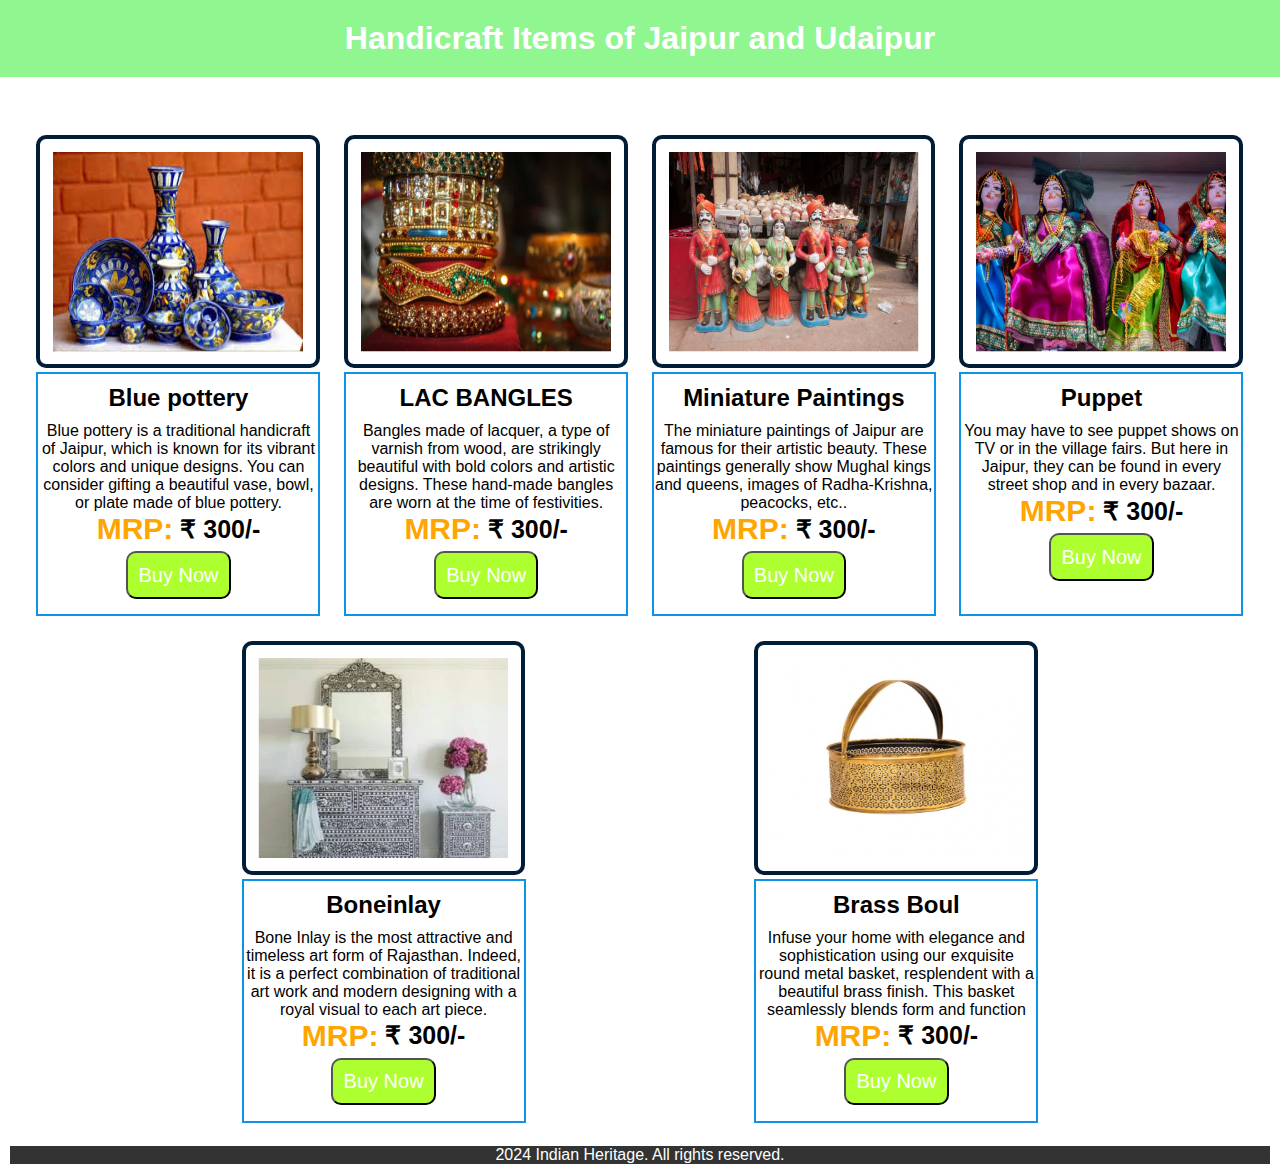
<file: index.html>
<!DOCTYPE html>
<html lang="en">
<head>
    <meta charset="UTF-8">
    <meta name="viewport" content="width=device-width, initial-scale=1.0">
    <title>Handicraft Items of Jaipur and Udaipur</title>
    <link rel="stylesheet" href="style.css">
</head>
<body>
    <h1>Handicraft Items of Jaipur and Udaipur</h1>
    <div class="item">
      <div class="item1">
        <img src="Pot.jpeg" alt="Pot Image">
        <div class="item1box">
          <h2 class="Name">Blue pottery</h2>
          <p class="Para">Blue pottery is a traditional handicraft of Jaipur, which is known for its vibrant colors and unique designs. You can consider gifting a beautiful vase, bowl, or plate made of blue pottery.
            <div class="Amount"> 
              <h3 class="MRP">MRP:</h3>
              <h4 class="price"> &nbsp;&#8377 300/-</h4>
            </div>   
            <div>
              <button id="btn">Buy Now</button>
            </div> 
      </div> 
      
      </div>
      
      <div class="item2">
        <img src="Bangles.jpg" alt="Bangles Image">
        <div class="item2box">
          <h2 class="Name">LAC BANGLES</h2>
          <p class="Para">Bangles made of lacquer, a type of varnish from wood, are strikingly beautiful with bold colors and artistic designs. These hand-made bangles are worn at the time of festivities.
            <div class="Amount"> 
              <h3 class="MRP">MRP:</h3>
              <h4 class="price"> &nbsp;&#8377 300/-</h4>
            </div>   
            <div>
              <button id="btn">Buy Now</button>
            </div> 
          </div>
      </div>

      <div class="item3">
        <img src="Miniature-Paintings.jpg" alt="Miniature Paint Image">
        <div class="item3box">
          <h2 class="Name">Miniature Paintings</h2>
          <p class="Para">The miniature paintings of Jaipur are famous for their artistic beauty. These paintings generally show Mughal kings and queens, images of Radha-Krishna, peacocks, etc..
            <div class="Amount"> 
              <h3 class="MRP">MRP:</h3>
              <h4 class="price"> &nbsp;&#8377 300/-</h4>
            </div>   
            <div>
              <button id="btn">Buy Now</button>
            </div> 
      </div>
    </div>
    <div class="item4">
      <img src="Puppet.jpg" alt="Puppet Image">
      <div class="item4box">
        <h2 class="Name">Puppet</h2>
        <p class="Para">You may have to see puppet shows on TV or in the village fairs. But here in Jaipur, they can be found in every street shop and in every bazaar.
          <div class="Amount"> 
            <h3 class="MRP">MRP:</h3>
            <h4 class="price"> &nbsp;&#8377 300/-</h4>
          </div>   
          <div>
            <button id="btn">Buy Now</button>
          </div> 
    </div>
  </div>
  <div class="item5">
    <img src="Boneinlay Art.webp" alt="Boneinlay Image">
    <div class="item5box">
      <h2 class="Name">Boneinlay</h2>
      <p class="Para">Bone Inlay is the most attractive and timeless art form of Rajasthan. Indeed, it is a perfect combination of traditional art work and modern designing with a royal visual to each art piece. 
        <div class="Amount"> 
          <h3 class="MRP">MRP:</h3>
          <h4 class="price"> &nbsp;&#8377 300/-</h4>
        </div>   
        <div>
          <button id="btn">Buy Now</button>
        </div> 
  </div>
</div>
<div class="item6">
  <img src="boul.jpg" alt="boul Image">
  <div class="item6box">
    <h2 class="Name">Brass Boul</h2>
    <p class="Para">Infuse your home with elegance and sophistication using our exquisite round metal basket, resplendent with a beautiful brass finish. This basket seamlessly blends form and function 
      <div class="Amount"> 
        <h3 class="MRP">MRP:</h3>
        <h4 class="price"> &nbsp;&#8377 300/-</h4>
      </div>   
      <div>
        <button id="btn">Buy Now</button>
      </div> 
</div>
</div>
    </div>
    <footer>
      2024 Indian Heritage. All rights reserved.
    </footer>
  
</body>
</html>
</file>
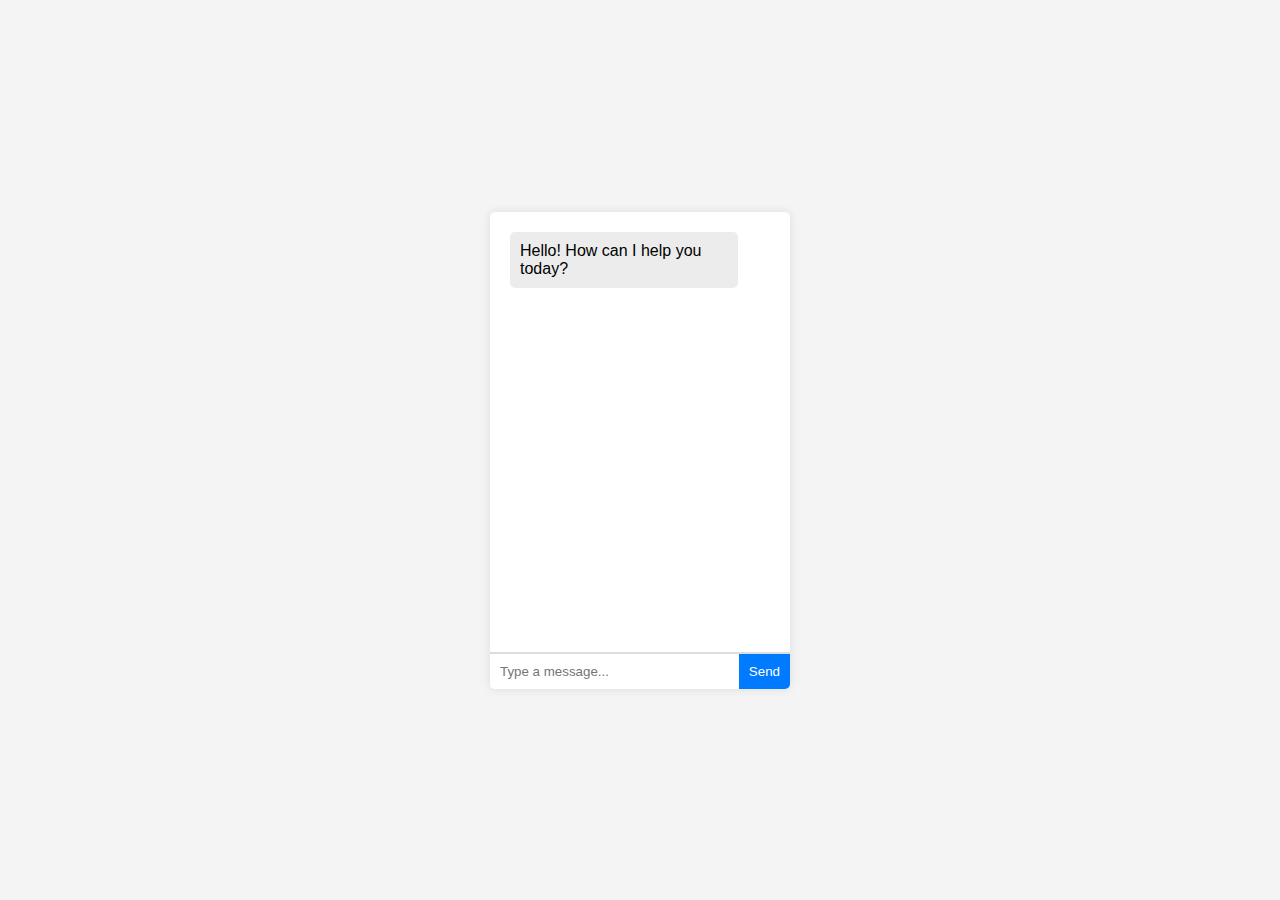
<file: chat.html>
<!DOCTYPE html>
<html lang="en">
<head>
    <meta charset="UTF-8">
    <meta name="viewport" content="width=device-width, initial-scale=1.0">
    <title>Interactive Chatbot</title>
    <style>
        body {
            font-family: Arial, sans-serif;
            background-color: #f4f4f4;
            margin: 0;
            padding: 0;
            display: flex;
            justify-content: center;
            align-items: center;
            height: 100vh;
        }

        .chat-container {
            width: 300px;
            background-color: #fff;
            border-radius: 5px;
            box-shadow: 0 0 10px rgba(0, 0, 0, 0.1);
            overflow: hidden;
        }

        .chat-box {
            height: 400px;
            overflow-y: auto;
            padding: 20px;
            border-bottom: 1px solid #ddd;
        }

        .message {
            padding: 10px;
            border-radius: 5px;
            margin-bottom: 10px;
            max-width: 80%;
        }

        .bot-message {
            background-color: #ececec;
            align-self: flex-start;
        }

        .user-message {
            background-color: #007bff;
            color: white;
            align-self: flex-end;
        }

        .input-area {
            display: flex;
            border-top: 1px solid #ddd;
        }

        input {
            flex: 1;
            padding: 10px;
            border: none;
            outline: none;
        }

        button {
            padding: 10px;
            border: none;
            background-color: #007bff;
            color: white;
            cursor: pointer;
        }
    </style>
</head>
<body>
    <div class="chat-container">
        <div class="chat-box" id="chat-box">
            <div class="message bot-message">Hello! How can I help you today?</div>
        </div>
        <div class="input-area">
            <input type="text" id="user-input" placeholder="Type a message..." />
            <button onclick="sendMessage()">Send</button>
        </div>
    </div>
    <script>
        function sendMessage() {
            let userInput = document.getElementById('user-input').value;
            if (userInput.trim() === '') return;

            // Append user's message
            appendMessage(userInput, 'user-message');
            
            // Generate bot response
            generateResponse(userInput);
            
            // Clear input field
            document.getElementById('user-input').value = '';
        }

        function appendMessage(message, className) {
            let chatBox = document.getElementById('chat-box');
            let messageElement = document.createElement('div');
            messageElement.className = `message ${className}`;
            messageElement.textContent = message;
            chatBox.appendChild(messageElement);
            chatBox.scrollTop = chatBox.scrollHeight;
        }

        function generateResponse(userInput) {
            let response = '';

            // Expanded response logic
            if (userInput.toLowerCase().includes('hello')) {
                response = 'Hi there! How can I assist you?';
            } else if (userInput.toLowerCase().includes('help')) {
                response = 'Sure! What do you need help with?';
            } else if (userInput.toLowerCase().includes('how are you')) {
                response = 'I am just a bot, but I am here to help you!';
            } else if (userInput.toLowerCase().includes('thank you')) {
                response = 'You’re welcome! Anything else you need help with?';
            } else if (userInput.toLowerCase().includes('bye')) {
                response = 'Goodbye! Have a great day!';
            } else if (userInput.toLowerCase().includes('your name')) {
                response = 'I am your helpful chatbot!';
            } else if (userInput.toLowerCase().includes('what can you do')) {
                response = 'I can help answer your questions, provide information, and assist with your needs.';
            } else {
                response = 'I am sorry, I didn’t understand that. Can you please rephrase?';
            }

            // Append bot response after a delay
            setTimeout(() => appendMessage(response, 'bot-message'), 500);
        }
    </script>
</body>
</html>
</file>
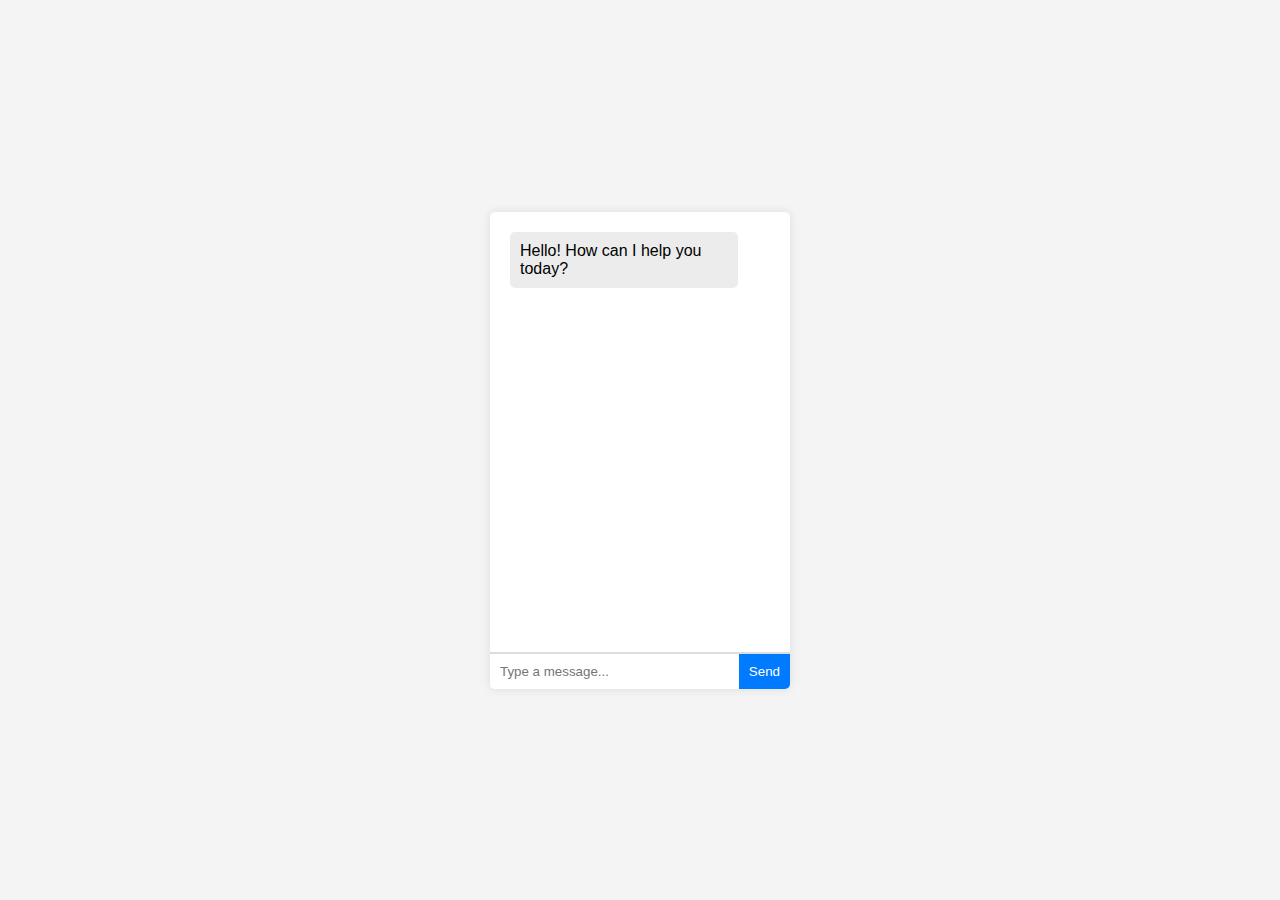
<file: chatbot.html>
<!DOCTYPE html>
<html lang="en">
<head>
    <meta charset="UTF-8">
    <meta name="viewport" content="width=device-width, initial-scale=1.0">
    <title>Interactive Chatbot</title>
    <style>
        body {
            font-family: Arial, sans-serif;
            background-color: #f4f4f4;
            margin: 0;
            padding: 0;
            display: flex;
            justify-content: center;
            align-items: center;
            height: 100vh;
        }

        .chat-container {
            width: 300px;
            background-color: #fff;
            border-radius: 5px;
            box-shadow: 0 0 10px rgba(0, 0, 0, 0.1);
            overflow: hidden;
        }

        .chat-box {
            height: 400px;
            overflow-y: auto;
            padding: 20px;
            border-bottom: 1px solid #ddd;
        }

        .message {
            padding: 10px;
            border-radius: 5px;
            margin-bottom: 10px;
            max-width: 80%;
        }

        .bot-message {
            background-color: #ececec;
            align-self: flex-start;
        }

        .user-message {
            background-color: #007bff;
            color: white;
            align-self: flex-end;
        }

        .input-area {
            display: flex;
            border-top: 1px solid #ddd;
        }

        input {
            flex: 1;
            padding: 10px;
            border: none;
            outline: none;
        }

        button {
            padding: 10px;
            border: none;
            background-color: #007bff;
            color: white;
            cursor: pointer;
        }
    </style>
</head>
<body>
    <div class="chat-container">
        <div class="chat-box" id="chat-box">
            <div class="message bot-message">Hello! How can I help you today?</div>
        </div>
        <div class="input-area">
            <input type="text" id="user-input" placeholder="Type a message..." />
            <button onclick="sendMessage()">Send</button>
        </div>
    </div>
    <script>
        function sendMessage() {
            let userInput = document.getElementById('user-input').value;
            if (userInput.trim() === '') return;

            // Append user's message
            appendMessage(userInput, 'user-message');
            
            // Generate bot response
            generateResponse(userInput);
            
            // Clear input field
            document.getElementById('user-input').value = '';
        }

        function appendMessage(message, className) {
            let chatBox = document.getElementById('chat-box');
            let messageElement = document.createElement('div');
            messageElement.className = `message ${className}`;
            messageElement.textContent = message;
            chatBox.appendChild(messageElement);
            chatBox.scrollTop = chatBox.scrollHeight;
        }

        function generateResponse(userInput) {
            let response = '';

            // Expanded response logic
            if (userInput.toLowerCase().includes('hello')) {
                response = 'Hi there! How can I assist you?';
            } else if (userInput.toLowerCase().includes('help')) {
                response = 'Sure! What do you need help with?';
            } else if (userInput.toLowerCase().includes('how are you')) {
                response = 'I am just a bot, but I am here to help you!';
            } else if (userInput.toLowerCase().includes('thank you')) {
                response = 'You’re welcome! Anything else you need help with?';
            } else if (userInput.toLowerCase().includes('bye')) {
                response = 'Goodbye! Have a great day!';
            } else if (userInput.toLowerCase().includes('your name')) {
                response = 'I am your helpful chatbot!';
            } else if (userInput.toLowerCase().includes('what can you do')) {
                response = 'I can help answer your questions, provide information, and assist with your needs.';
            }
            // ------------

            else if (userInput.toLowerCase().includes('say about your website')) {
                response = ' this is the website give the information about culture and heritage';
            }

            else if (userInput.toLowerCase().includes('what is heritage')) {
                response = 'heritage is something that is inherited or passed down fromthe past';
            }
            else if (userInput.toLowerCase().includes('hi')) {
                response = 'hello! How can I assist you?';
            }
            else if (userInput.toLowerCase().includes('heritage of puri')) {
                response = '?';
            }

            


            else if (userInput.toLowerCase().includes('what is culture')) {
                response = 'culture is the way of lifefor a group of people,including beliefs,social norms,material traits';
            }
             else {
                response = 'I am sorry, I didn’t understand that. Can you please rephrase?';
            }

            // Append bot response after a delay
            setTimeout(() => appendMessage(response, 'bot-message'), 500);
        }
    </script>
</body>
</html>
</file>
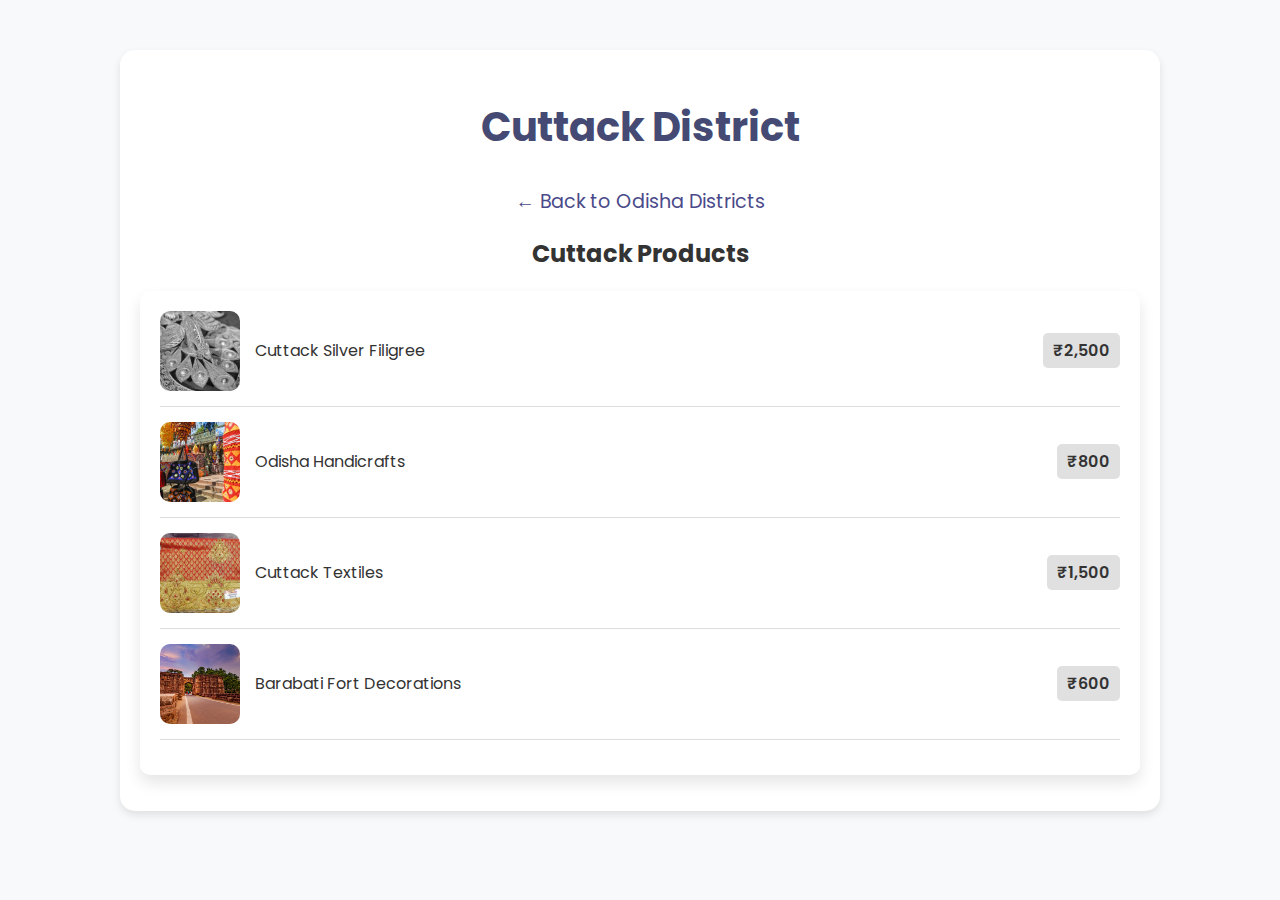
<file: cuttack.html>
<!DOCTYPE html>
<html lang="en">
<head>
    <meta charset="UTF-8">
    <meta name="viewport" content="width=device-width, initial-scale=1.0">
    <title>Cuttack District</title>
    <link rel="stylesheet" href="styles-heri.css">
    <link href="https://fonts.googleapis.com/css2?family=Poppins:wght@300;400;600&display=swap" rel="stylesheet">
</head>
<body>
    <div class="container">
        <h1>Cuttack District</h1>
        <a href="index.html" class="back-link">← Back to Odisha Districts</a>
        <div class="products">
            <h2>Cuttack Products</h2>
            <ul class="product-list">
                <li>
                    <img src="cuttack-silver-filigree.jpg" alt="Cuttack Silver Filigree">
                    <p>Cuttack Silver Filigree <span class="price">₹2,500</span></p>
                </li>
                <li>
                    <img src="odisha-handicrafts.jpg" alt="Odisha Handicrafts">
                    <p>Odisha Handicrafts <span class="price">₹800</span></p>
                </li>
                <li>
                    <img src="cuttack-textiles.jpg" alt="Cuttack Textiles">
                    <p>Cuttack Textiles <span class="price">₹1,500</span></p>
                </li>
                <li>
                    <img src="barabati-fort-decorations.jpg" alt="Barabati Fort Decorations">
                    <p>Barabati Fort Decorations <span class="price">₹600</span></p>
                </li>
            </ul>
        </div>
    </div>
</body>
</html>
</file>
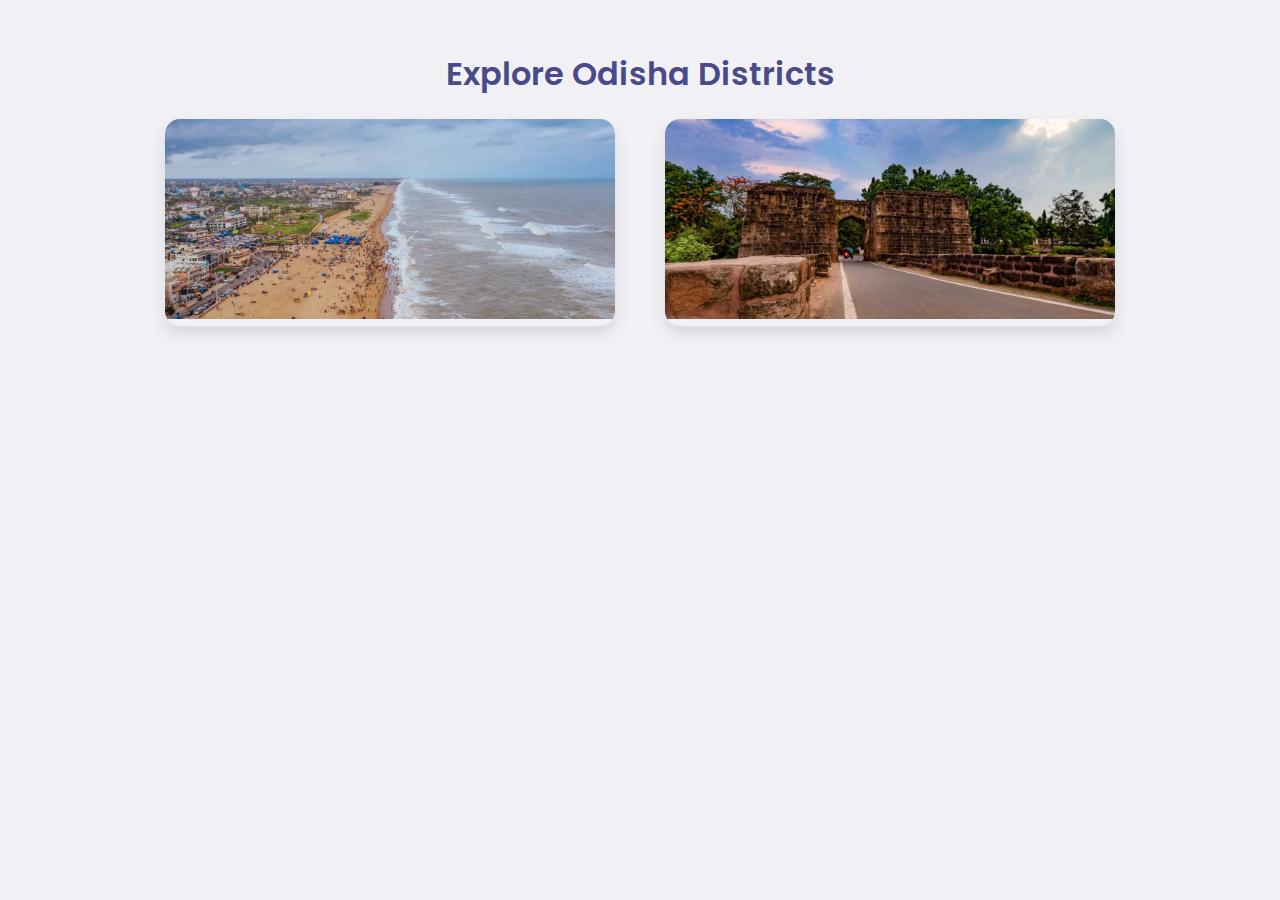
<file: index-heri.html>
<!DOCTYPE html>
<html lang="en">
<head>
    <meta charset="UTF-8">
    <meta name="viewport" content="width=device-width, initial-scale=1.0">
    <title>Odisha Districts</title>
    <link rel="stylesheet" href="styles.css">
    <link href="https://fonts.googleapis.com/css2?family=Poppins:wght@300;400;600&display=swap" rel="stylesheet">
</head>
<body>
    <div class="container">
        <h1>Explore Odisha Districts</h1>
        <div class="districts">
            <a href="puri-heri.html" class="district">
                <img src="puri.jpg" alt="Puri">
                <div class="overlay">
                    <h2>Puri</h2>
                </div>
            </a>
            <a href="cuttack.html" class="district">
                <img src="cuttack.jpg" alt="Cuttack">
                <div class="overlay">
                    <h2>Cuttack</h2>
                </div>
            </a>
        </div>
    </div>
</body>
</html>
</file>
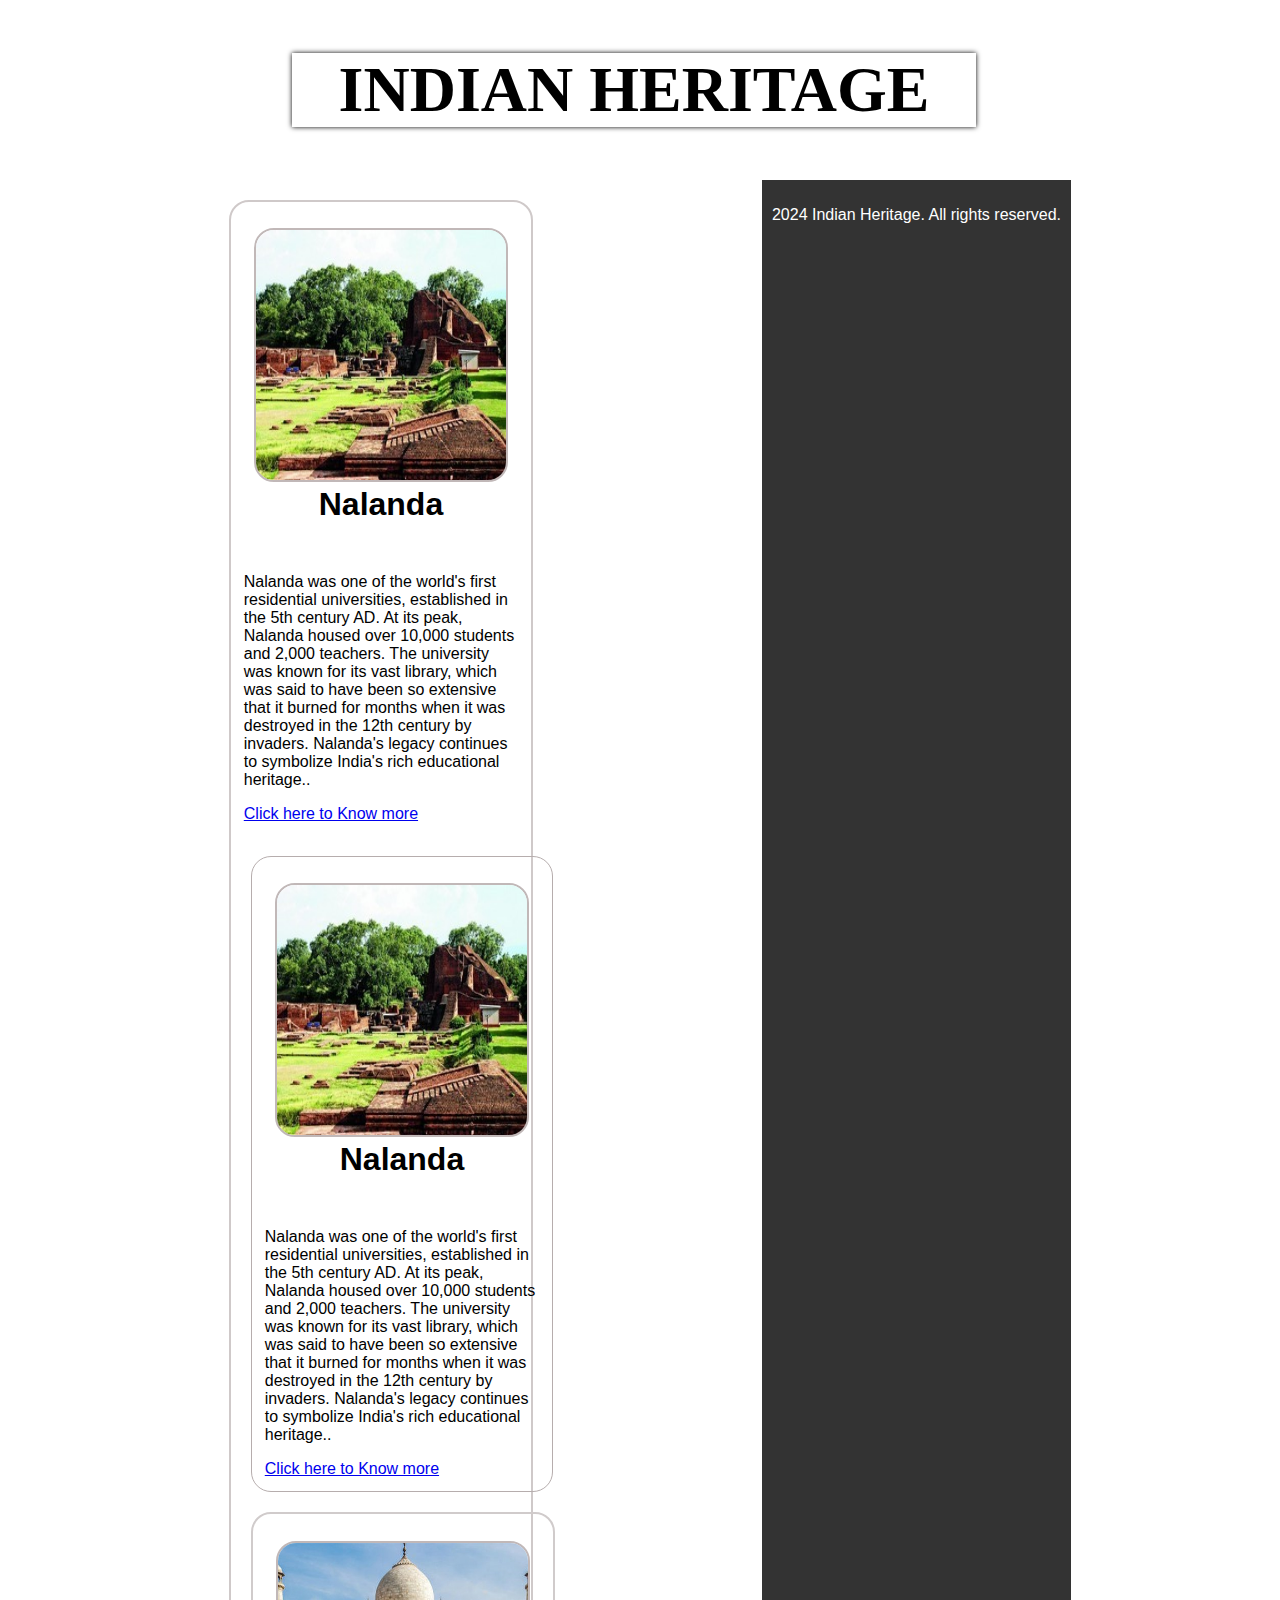
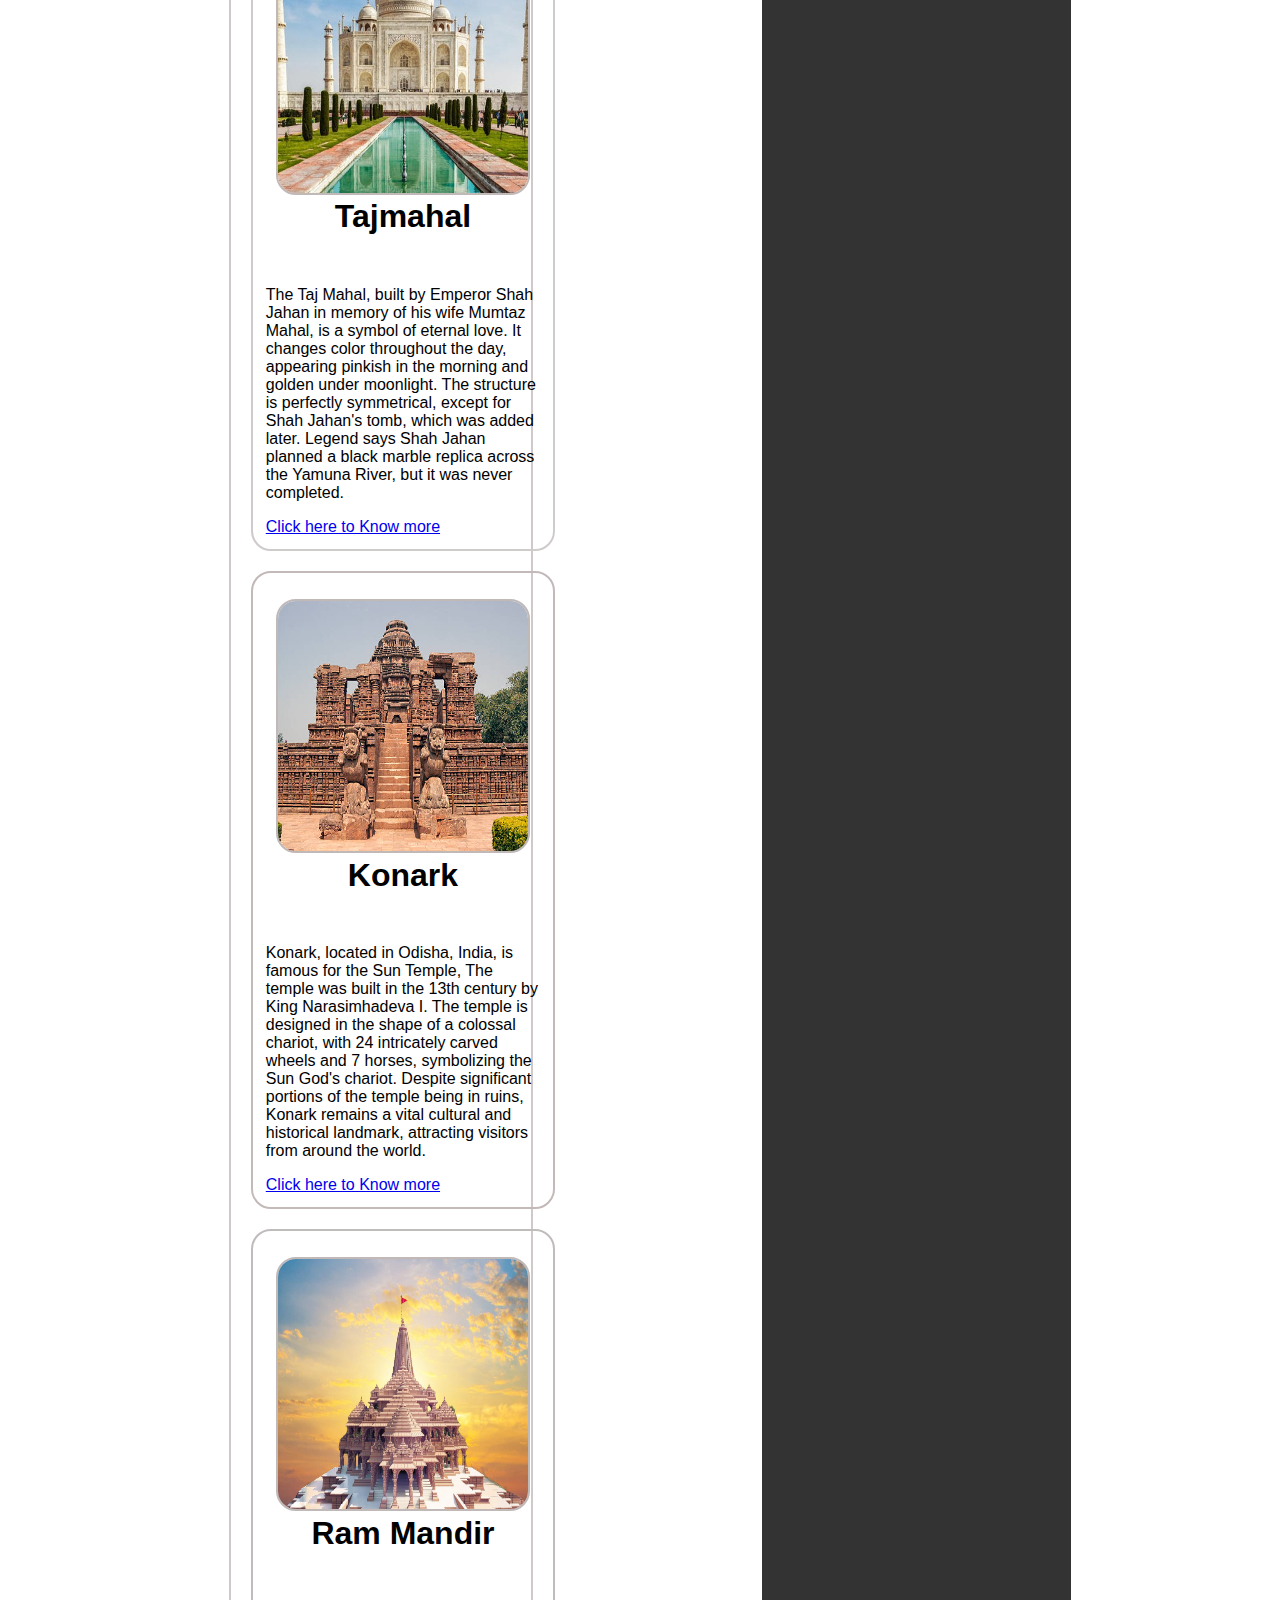
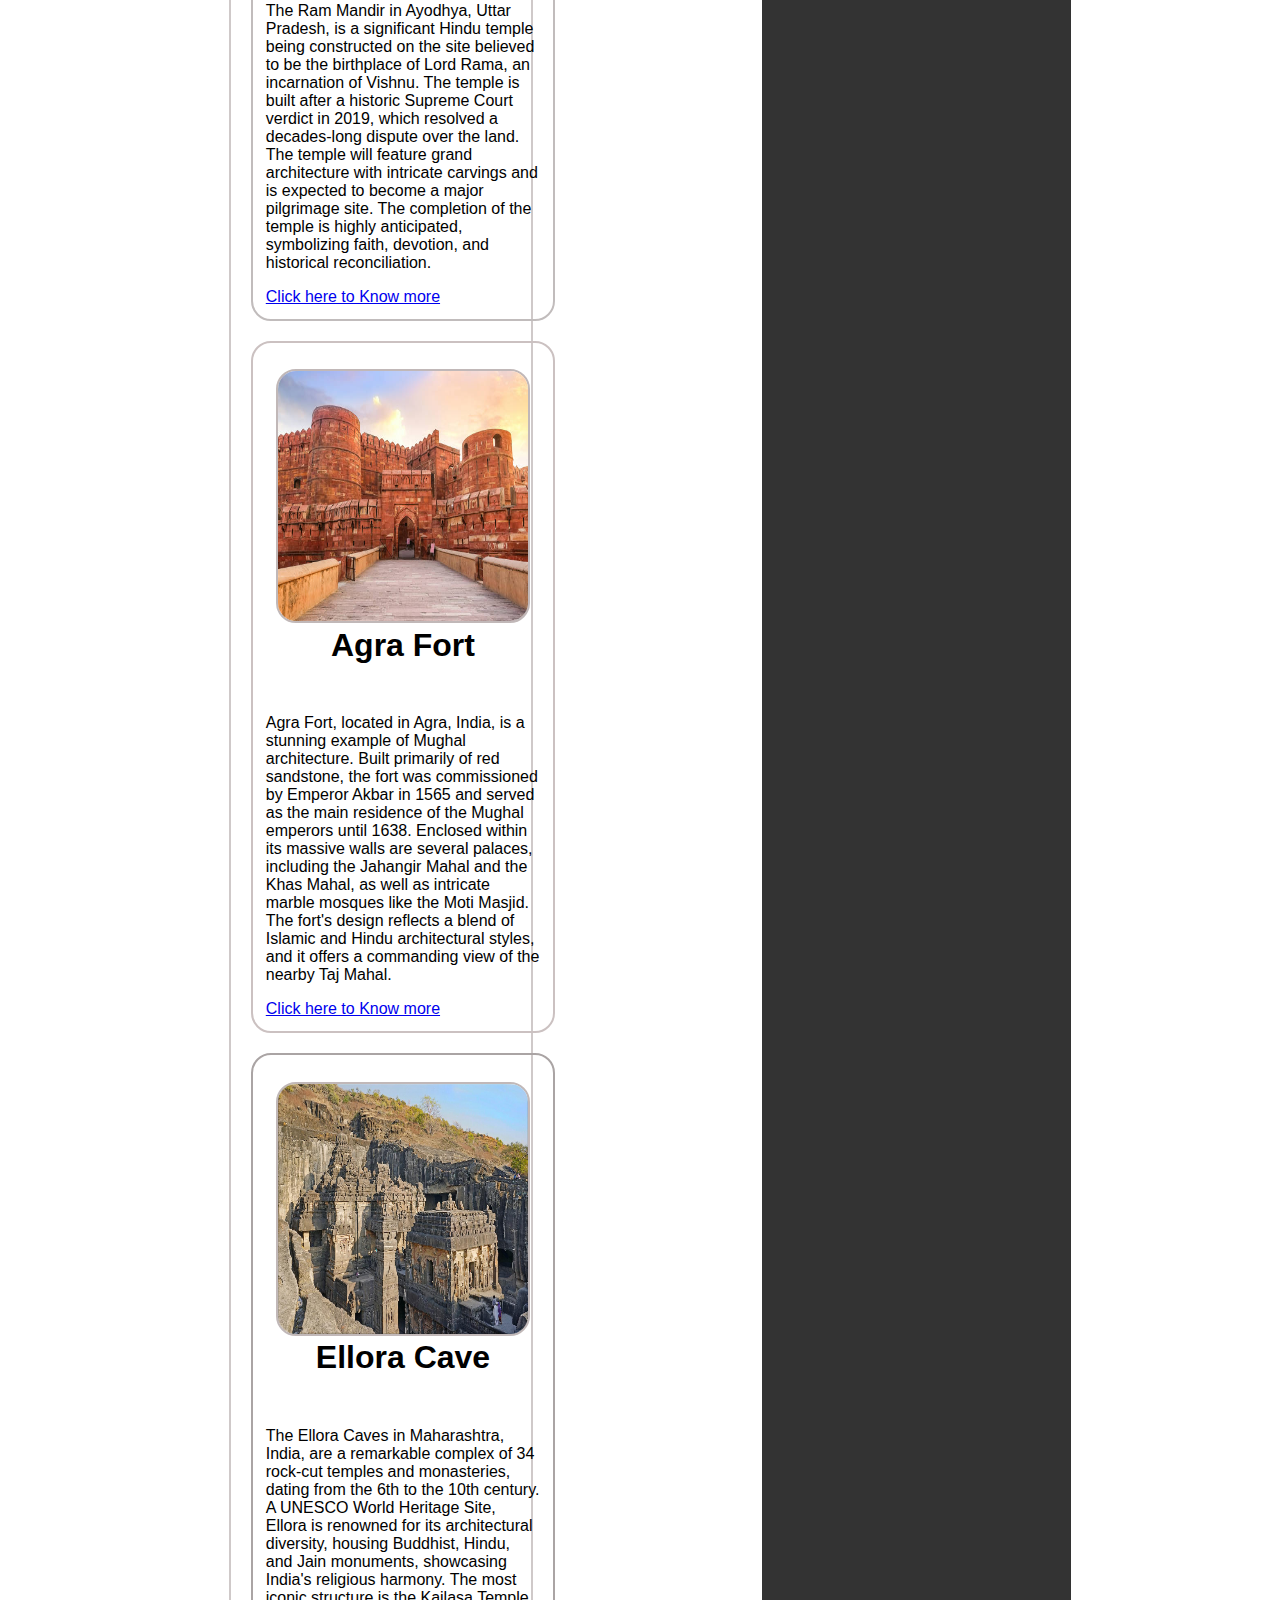
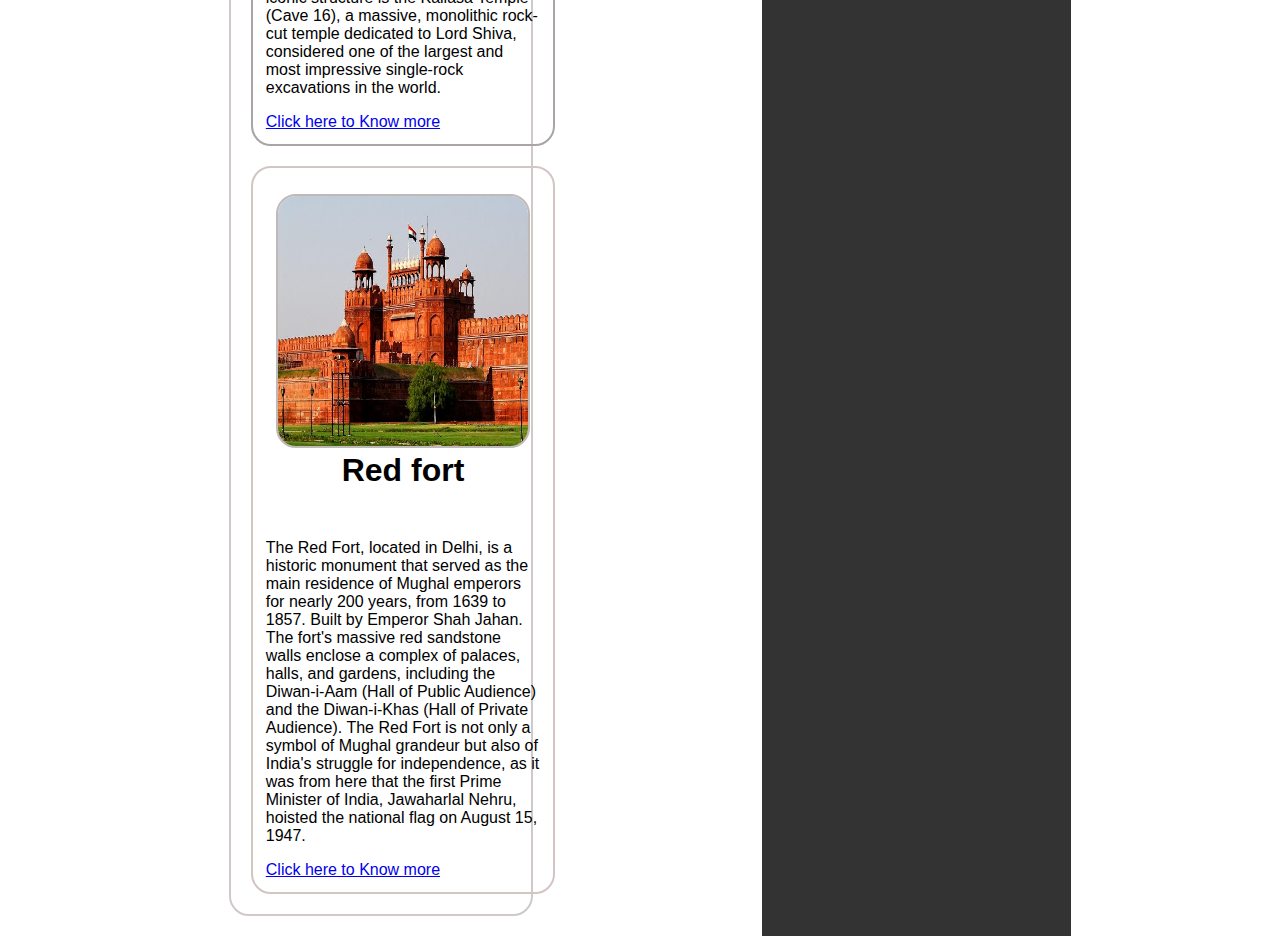
<file: indexheritage.html>
<!DOCTYPE html>
<html lang="en">
<head>
    
    <title>Indian Heritage</title>
    <link rel="stylesheet" href="styleheritage.css">
</head>
<body>
    <header>
        <h1>Indian Heritage</h1>
    </header>
    <body>
      <div class="all">
        <!-- puri-heritage.jpg -->
        <!-- "https://en.wikipedia.org/wiki/Jagannath_Temple,_Puri" -->
      
        <div class="First hov">
          <div class="first-img">
            <img  class="heri-img"  src="nalenda-heri.jpg" alt="Nalanda image">
          </div>  
          <div class="head"><h1>Nalanda</h1></div>
          <div class="first-para">
            <p>Nalanda was one of the world's first residential universities, established in the 5th century AD. At its peak, Nalanda housed over 10,000 students and 2,000 teachers. The university was known for its vast library, which was said to have been so extensive that it burned for months when it was destroyed in the 12th century by invaders. Nalanda's legacy continues to symbolize India's rich educational heritage..</p>
            <a id="Head" href="https://en.wikipedia.org/wiki/Nalanda_mahavihara">Click here to Know more</a>
          </div>

        <div class="Second hov">
          <div class="Second-img">
            <img  class="heri-img"  src="nalenda-heri.jpg" alt="Nalanda image">
          </div>  
          <div class="head"><h1>Nalanda</h1></div>
          <div class="Second-para">
            <p>Nalanda was one of the world's first residential universities, established in the 5th century AD. At its peak, Nalanda housed over 10,000 students and 2,000 teachers. The university was known for its vast library, which was said to have been so extensive that it burned for months when it was destroyed in the 12th century by invaders. Nalanda's legacy continues to symbolize India's rich educational heritage..</p>
            <a id="Head" href="https://en.wikipedia.org/wiki/Nalanda_mahavihara">Click here to Know more</a>
          </div>
          
          </div>
        <div class="Third hov">
          <div class="Third-img">
            <img class="heri-img"  src="taj-heritage.jpg" alt="Taz image" id="Taz image">
          </div>  
          <div class="head"><h1>Tajmahal</h1></div>
          <div class="Third-para">
            <p>The Taj Mahal, built by Emperor Shah Jahan in memory of his wife Mumtaz Mahal, is a symbol of eternal love. It changes color throughout the day, appearing pinkish in the morning and golden under moonlight. The structure is perfectly symmetrical, except for Shah Jahan's tomb, which was added later. Legend says Shah Jahan planned a black marble replica across the Yamuna River, but it was never completed.</p>
            <a id="Head" href="https:en.wikipedia.org/wiki/Taj_Mahal">Click here to Know more</a>
          </div>
          </div>
        <div class="Fourth hov">
          <div class="Fourth-img">
            <img class="heri-img"  src="konark-img-heritage.jpg" alt="Konark image">
          </div>  
          <div class="head"><h1>Konark</h1></div>
          <div class="Fourth-para">
            <p>Konark, located in Odisha, India, is famous for the Sun Temple, The temple was built in the 13th century by King Narasimhadeva I. The temple is designed in the shape of a colossal chariot, with 24 intricately carved wheels and 7 horses, symbolizing the Sun God's chariot. Despite significant portions of the temple being in ruins, Konark remains a vital cultural and historical landmark, attracting visitors from around the world.</p>
            <a id="Head" href="https://en.wikipedia.org/wiki/Konark">Click here to Know more</a>
          </div>
          </div>
        <div class="Fifth hov">
            <div class="Fifth-img">
              <img  class="heri-img"  src="rammandir-heri.jpg" alt="Ram image">
            </div>  
            <div class="head"><h1>Ram Mandir</h1></div>
            <div class="Fifth-para">
              <p>The Ram Mandir in Ayodhya, Uttar Pradesh, is a significant Hindu temple being constructed on the site believed to be the birthplace of Lord Rama, an incarnation of Vishnu. The temple is built after a historic Supreme Court verdict in 2019, which resolved a decades-long dispute over the land. The temple will feature grand architecture with intricate carvings and is expected to become a major pilgrimage site. The completion of the temple is highly anticipated, symbolizing faith, devotion, and historical reconciliation.</p>
              <a id="Head" href="https://en.wikipedia.org/wiki/Ram_Mandir">Click here to Know more</a>
            </div>
          </div>
        <div class="Sixth hov">
              <div class="Sixth-img">
                <img class="heri-img"  src="agra-fort-heri.jpg" alt="Agrafort image">
              </div>  
              <div class="head"><h1>Agra Fort</h1></div>
              <div class="Sixth-para">
                <p>
                  Agra Fort, located in Agra, India, is a stunning example of Mughal architecture. Built primarily of red sandstone, the fort was commissioned by Emperor Akbar in 1565 and served as the main residence of the Mughal emperors until 1638. Enclosed within its massive walls are several palaces, including the Jahangir Mahal and the Khas Mahal, as well as intricate marble mosques like the Moti Masjid. The fort's design reflects a blend of Islamic and Hindu architectural styles, and it offers a commanding view of the nearby Taj Mahal.
                </p>
                <a href="https://en.wikipedia.org/wiki/Agra_Fort">Click here to Know more</a>
              </div>
          </div>
        <div class="Seventh hov">
          <div class="Seventh-img">
            <img class="heri-img"  src="alora-img.jpg" alt="Ellora image">
          </div>  
            <div class="head"><h1>Ellora Cave</h1></div>
              <div class="Seventh-para">
                <p>
                    The Ellora Caves in Maharashtra, India, are a remarkable complex of 34 rock-cut temples and monasteries, dating from the 6th to the 10th century. A UNESCO World Heritage Site, Ellora is renowned for its architectural diversity, housing Buddhist, Hindu, and Jain monuments, showcasing India's religious harmony. The most iconic structure is the Kailasa Temple (Cave 16), a massive, monolithic rock-cut temple dedicated to Lord Shiva, considered one of the largest and most impressive single-rock excavations in the world.
                </p>
                  <a href="https://en.wikipedia.org/wiki/Ellora_Caves">Click here to Know more</a>
                </div>
          </div>
        <div class="Eighth hov">
          <div class="Eighth-img">
            <img class="heri-img" src="red-fort-heri.jpg" alt="Redfort image">
          </div>  
          <div class="head"><h1>Red fort</h1></div>
            <div class="Eighth-para">
            <p>
              The Red Fort, located in Delhi, is a historic monument that served as the main residence of Mughal emperors for nearly 200 years, from 1639 to 1857. Built by Emperor Shah Jahan. The fort's massive red sandstone walls enclose a complex of palaces, halls, and gardens, including the Diwan-i-Aam (Hall of Public Audience) and the Diwan-i-Khas (Hall of Private Audience). The Red Fort is not only a symbol of Mughal grandeur but also of India's struggle for independence, as it was from here that the first Prime Minister of India, Jawaharlal Nehru, hoisted the national flag on August 15, 1947.
            </p>
              <a href="https://en.wikipedia.org/wiki/Red_Fort">Click here to Know more</a>
            </div>
          </div>
      </div>
    </body>
    <footer>
      <p>2024 Indian Heritage. All rights reserved.</p>
    </footer>
    
       
</html>
</file>
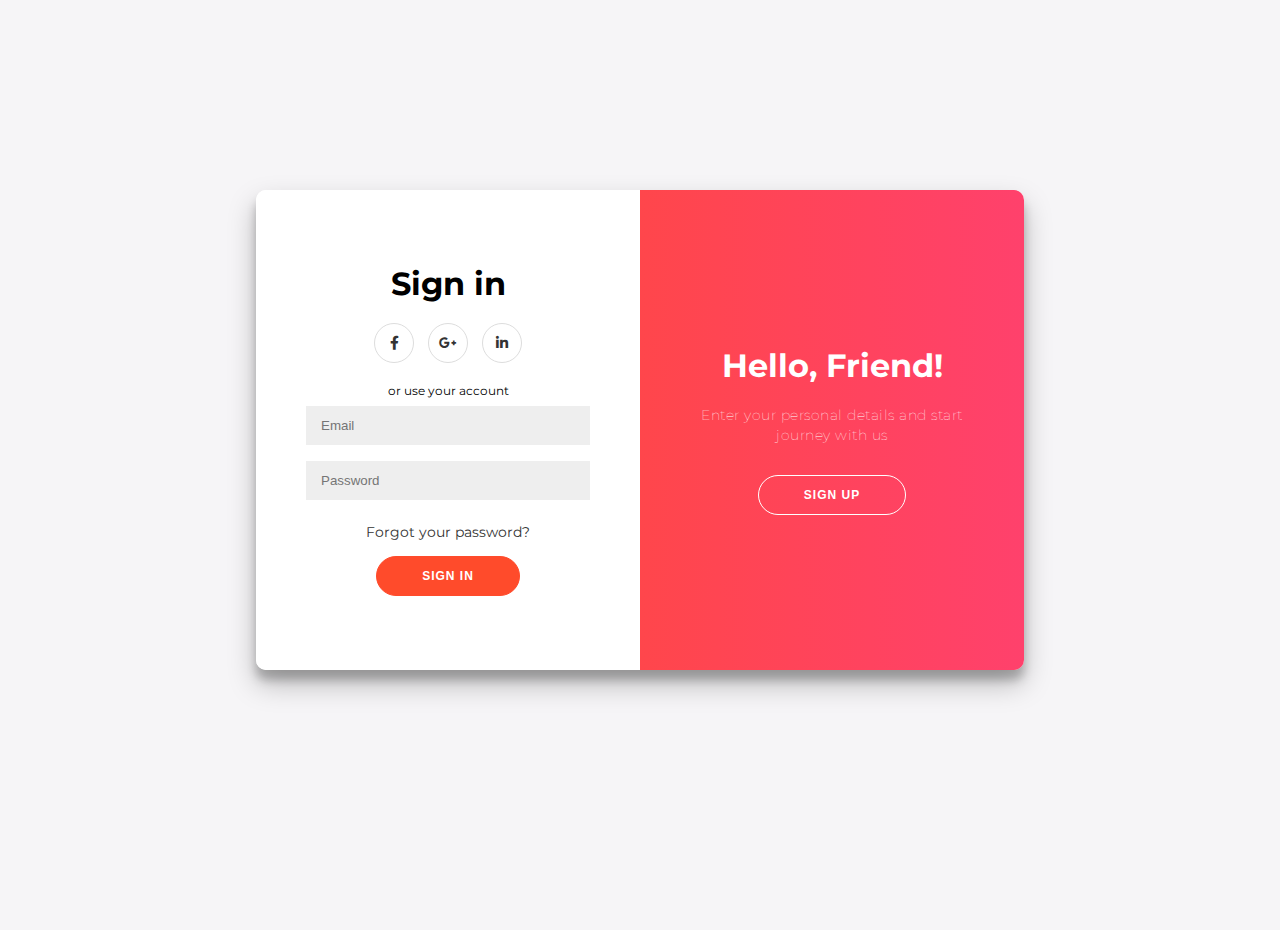
<file: indexhtmllogin.html>
<!DOCTYPE html>
<html lang="en" >
<head>
  <meta charset="UTF-8">
  <title>CodePen - Double Slider Sign in/up Form</title>
  <link rel='stylesheet' href='https://cdnjs.cloudflare.com/ajax/libs/font-awesome/5.14.0/css/all.min.css'>
  <link rel="stylesheet" href="stylelogincss.css">

</head>
<body>
<!-- partial:index.partial.html -->
<div class="container" id="container">
	<div class="form-container sign-up-container">
		<form action="#">
			<h1>Create Account</h1>
			<div class="social-container">
				<a href="#" class="social"><i class="fab fa-facebook-f"></i></a>
				<a href="#" class="social"><i class="fab fa-google-plus-g"></i></a>
				<a href="#" class="social"><i class="fab fa-linkedin-in"></i></a>
			</div>
			<span>or use your email for registration</span>
			<input type="text" placeholder="Name" />
			<input type="email" placeholder="Email" />
			<input type="password" placeholder="Password" />
			<button>Sign Up</button>
		</form>
	</div>
	<div class="form-container sign-in-container">
		<form action="#">
			<h1>Sign in</h1>
			<div class="social-container">
				<a href="#" class="social"><i class="fab fa-facebook-f"></i></a>
				<a href="#" class="social"><i class="fab fa-google-plus-g"></i></a>
				<a href="#" class="social"><i class="fab fa-linkedin-in"></i></a>
			</div>
			<span>or use your account</span>
			<input type="email" placeholder="Email" />
			<input type="password" placeholder="Password" />
			<a href="#">Forgot your password?</a>
			<button>Sign In</button>
		</form>
	</div>
	<div class="overlay-container">
		<div class="overlay">
			<div class="overlay-panel overlay-left">
				<h1>Welcome Back!</h1>
				<p>To keep connected with us please login with your personal info</p>
				<button class="ghost" id="signIn">Sign In</button>
			</div>
			<div class="overlay-panel overlay-right">
				<h1>Hello, Friend!</h1>
				<p>Enter your personal details and start journey with us</p>
				<button class="ghost" id="signUp">Sign Up</button>
			</div>
		</div>
	</div>
</div>
<!-- partial -->
  <script  src="scriptjslogin.js"></script>

</body>
</html>
</file>
<file: style.css>
* {
  font-family: Arial, sans-serif;
  background-color: #f4f4f4;
  margin: 0;
  padding: 0;
  background-color: white;
}

h1 {
  background-color: rgb(144, 247, 144);
  color: #fff;
  padding: 20px;
  margin-bottom: 20px;
  text-align: center;
}
.item{
  display: flex;
  flex-wrap: wrap;
  justify-content: center;
  padding: 1vw;
  justify-content: space-evenly;
  
}
img{
  height: 200px;
  width: 250px;
  border: 4px solid rgb(1, 28, 54); 
  border-radius: 10px;
  padding: 1vw ;
  cursor: pointer;
  margin-top: 25px;

}
img:hover{
  height: 200px;
  width: 250px;
  box-shadow: 3px 3px  black;
}
.MRP{
  font-size: 30px;
  color:orange;
  
}
.Amount{
  display: flex;
  align-items: center;
  text-align: center;
  justify-content: center;
}
.price{
  font-size: 25px;
}
#btn{
  color: white;
  background-color: greenyellow;
  margin: 5px;
  padding: 0.8vw;
  font-size: 20px;
  border-radius: 10px;

}
#btn:hover {
  color: white;
  background-color: green;
  margin: 5px;
  padding: 0.8vw;
  font-size: 20px;
  border-radius: 10px;
}
.item1box{
  border: 2px solid rgb(13, 147, 231);
  height: 240px;
  width: 280px;
  align-items: center;
  text-align: center;
}
.item2box{
  border: 2px solid rgb(13, 147, 231);
  height: 240px;
  width: 280px;
  align-items: center;
  text-align: center;
}
.item3box{
  border: 2px solid rgb(13, 147, 231);
  height: 240px;
  width: 280px;
  align-items: center;
  text-align: center;
}
.item4box{
  border: 2px solid rgb(13, 147, 231);
  height: 240px;
  width: 280px;
  align-items: center;
  text-align: center;
}
.item5box{
  border: 2px solid rgb(13, 147, 231);
  height: 240px;
  width: 280px;
  align-items: center;
  text-align: center;
}
.item6box{
  border: 2px solid rgb(13, 147, 231);
  height: 240px;
  width: 280px;
  align-items: center;
  text-align: center;
}
.Name{
  margin: 10px;
}
footer{
  background-color: #333;
  color: white;
  text-align: center;
  margin: 10px;
}
</file>
<file: styles-heri.css>
/* General Styles */
body {
    font-family: 'Poppins', sans-serif;
    margin: 0;
    padding: 0;
    background-color: #f8f9fa;
    color: #333;
}

.container {
    max-width: 1000px;
    margin: 50px auto;
    text-align: center;
    padding: 20px;
    background-color: #ffffff;
    border-radius: 15px;
    box-shadow: 0 4px 8px rgba(0, 0, 0, 0.1);
}

h1 {
    font-weight: 700;
    color: #444a73;
    margin-bottom: 30px;
    font-size: 2.5em;
}

.back-link {
    display: block;
    margin-bottom: 20px;
    text-decoration: none;
    color: #4a4a8a;
    font-size: 1.2em;
}

/* District Styles */
.districts {
    display: flex;
    justify-content: space-around;
    flex-wrap: wrap;
    gap: 20px;
    margin-bottom: 40px;
}

.district {
    position: relative;
    width: calc(50% - 20px);
    overflow: hidden;
    border-radius: 15px;
    box-shadow: 0 4px 10px rgba(0, 0, 0, 0.1);
    transition: transform 0.3s ease, box-shadow 0.3s ease;
}

.district:hover {
    transform: translateY(-10px);
    box-shadow: 0 8px 20px rgba(0, 0, 0, 0.15);
}

.district img {
    width: 100%;
    height: 200px;
    object-fit: cover;
    border-radius: 15px 15px 0 0;
}

.overlay {
    position: absolute;
    bottom: 0;
    left: 0;
    right: 0;
    background: rgba(0, 0, 0, 0.6);
    color: white;
    text-align: center;
    padding: 15px;
    opacity: 0;
    transition: opacity 0.3s ease;
}

.district:hover .overlay {
    opacity: 1;
}

.overlay h2 {
    font-size: 1.5em;
    margin: 0;
    font-weight: 500;
}

/* Product List Styles */
.product-list {
    background-color: #ffffff;
    padding: 20px;
    border-radius: 10px;
    box-shadow: 0 8px 15px rgba(0, 0, 0, 0.1);
}

.product-list h2 {
    font-size: 1.8em;
    color: #444a73;
    margin-bottom: 20px;
}

.product-list ul {
    list-style: none;
    padding: 0;
    margin: 0;
}

.product-list li {
    display: flex;
    align-items: center;
    margin-bottom: 15px;
    padding-bottom: 15px;
    border-bottom: 1px solid #ddd;
    transition: background-color 0.3s ease;
}

.product-list li:hover {
    background-color: #f9f9f9;
}

.product-list li img {
    width: 80px;
    height: 80px;
    border-radius: 10px;
    margin-right: 15px;
    object-fit: cover;
    transition: transform 0.3s ease;
}

.product-list li:hover img {
    transform: scale(1.1);
}

.product-list li p {
    margin: 0;
    font-weight: 400;
    color: #333;
    display: flex;
    justify-content: space-between;
    align-items: center;
    width: 100%;
    font-size: 1em;
}

.price {
    font-weight: 600;
    color: #333;
    background-color: #e0e0e0;
    padding: 5px 10px;
    border-radius: 5px;
    margin-left: 10px;
}
</file>
<file: styles.css>
body {
    font-family: 'Poppins', sans-serif;
    margin: 0;
    padding: 0;
    background-color: #f0f0f5;
    color: #333;
}

.container {
    max-width: 1000px;
    margin: 50px auto;
    text-align: center;
}

h1 {
    font-weight: 600;
    color: #4a4a8a;
}

.districts {
    display: flex;
    justify-content: space-around;
    margin-bottom: 30px;
}

.district {
    position: relative;
    width: 45%;
    overflow: hidden;
    border-radius: 15px;
    box-shadow: 0 8px 15px rgba(0, 0, 0, 0.1);
    transition: transform 0.3s;
    cursor: pointer;
}

.district:hover {
    transform: scale(1.05);
}

.district img {
    width: 100%;
    height: 200px;
    object-fit: cover;
}

.overlay {
    position: absolute;
    bottom: 0;
    left: 0;
    right: 0;
    background: rgba(0, 0, 0, 0.7);
    color: white;
    text-align: center;
    padding: 10px;
    opacity: 0;
    transition: opacity 0.3s;
}

.district:hover .overlay {
    opacity: 1;
}

.product-list {
    display: none; /* Ensures product lists are hidden by default */
    background-color: white;
    padding: 20px;
    border-radius: 10px;
    box-shadow: 0 8px 15px rgba(0, 0, 0, 0.1);
}

.product-list ul {
    list-style: none;
    padding: 0;
}

.product-list li {
    display: flex;
    align-items: center;
    margin-bottom: 15px;
    padding-bottom: 10px;
    border-bottom: 1px solid #ddd;
}

.product-list li img {
    width: 80px;
    height: 80px;
    border-radius: 50%;
    margin-right: 15px;
    object-fit: cover;
}

.product-list li p {
    margin: 0;
    font-weight: 400;
    color: #4a4a8a;
}

.product-list li:last-child {
    border-bottom: none;
}

/* Fade-in animation */
@keyframes fadeIn {
    from { opacity: 0; }
    to { opacity: 1; }
}

.fade-in {
    animation: fadeIn 0.5s ease-in-out;
}
</file>
<file: styleheritage.css>
body {
  font-family: Arial, sans-serif;
  margin: 0;
  padding: 0;
  background-color: #fff;
}

header {
  /* background-color: #ff6f00; */
  color: #000000;
  padding: 10px;
  text-align: center;
  font-family: futura;
  text-transform: uppercase;
  font-size: 2.5vw;
  margin-left: 22%;


}
header h1{
  box-shadow: 0 0 5px black;
  width: 70%;
  display: block;
  left: 30%;
}
.all{
  display: flex;
  flex-wrap: wrap;
  justify-content: space-evenly;
  
}
.hov:hover{
  box-shadow: 0 0 15px black;
}
.heri-img:hover{
  transform: scale(1.05);
}
.First{
  border: 2px solid rgb(207, 201, 201);
  /* box-shadow: 0 0 5px black; */
  width: 300px;
  margin : 20px ;
  border-radius: 20px;
  
}
.first-img {
  padding: 0.5vw 0.5vw;
  height: 70px;
  width: 50px;

}
img {
  /* padding: 0.5vw 0.5vw; */
  height:250px;
  width: 250px;
  margin: 20px 17px;
  border: 2px solid rgb(193, 184, 184);
  border-radius: 20px;
  
}
.first-para{
  padding: 1vw 1vw;
  
}
.head{
  display: flex;
  justify-content: center;
  margin-top: 180px;
}
.Second{
  border: 1px solid rgb(182, 173, 173);
  width: 300px;
  margin : 20px ;
  border-radius: 20px;
  
}
.Second-img {
  padding: 0.5vw 0.5vw;
  height: 70px;
  width: 50px;

}
.Second-para{
  padding: 1vw 1vw;
  
}
.head2{
  display: flex;
  justify-content: center;
  margin-top: 140px;
}
.Third{
  border: 2px solid rgb(208, 203, 203);
  width: 300px;
  margin : 20px ;
  border-radius: 20px;
  
}
.Third-img {
  padding: 0.5vw 0.5vw;
  height: 70px;
  width: 50px;

}
.Third-para{
  padding: 1vw 1vw;
  
}
.head3{
  display: flex;
  justify-content: center;
  margin-top: 140px;
}
.Fourth{
  border: 2px solid rgb(195, 185, 185);
  width: 300px;
  margin : 20px ;
  border-radius: 20px;
  
}
.Fourth-img {
  padding: 0.5vw 0.5vw;
  height: 70px;
  width: 50px;

}
.Fourth-para{
  padding: 1vw 1vw;
  
}
.head4{
  display: flex;
  justify-content: center;
  margin-top: 140px;
}
.Fifth{
  border: 2px solid rgb(193, 188, 188);
  width: 300px;
  margin : 20px ;
  border-radius: 20px;
  
}
.Fifth-img {
  padding: 0.5vw 0.5vw;
  height: 70px;
  width: 50px;

}
.Fifth-para{
  padding: 1vw 1vw;
  
}
.head5{
  display: flex;
  justify-content: center;
  margin-top: 140px;
}
.Sixth{
  border: 2px solid rgb(203, 193, 193);
  width: 300px;
  margin : 20px ;
  border-radius: 20px;
  
}
.Sixth-img {
  padding: 0.5vw 0.5vw;
  height: 70px;
  width: 50px;

}
.Sixth-para{
  padding: 1vw 1vw;
  
}
.head6{
  display: flex;
  justify-content: center;
  margin-top: 140px;
}
.Seventh{
  border: 2px solid rgb(170, 164, 164);
  width: 300px;
  margin : 20px ;
  border-radius: 20px;
  
}
.Seventh-img {
  padding: 0.5vw 0.5vw;
  height: 70px;
  width: 50px;

}
.Seventh-para{
  padding: 1vw 1vw;
  
}
.head7{
  display: flex;
  justify-content: center;
  margin-top: 140px;
}
.Eighth{
  border: 2px solid rgb(212, 197, 197);
  width: 300px;
  margin : 20px ;
  border-radius: 20px;
  
}
.Eighth-img {
  padding: 0.5vw 0.5vw;
  height: 70px;
  width: 50px;

}
.Eighth-para{
  padding: 1vw 1vw;
  
}
.head8{
  display: flex;
  justify-content: center;
  margin-top: 140px;
}
footer {
  background-color: #333;
  color: white;
  padding: 10px;
  text-align: center;
}
</file>
<file: stylelogincss.css>
@import url('https://fonts.googleapis.com/css?family=Montserrat:400,800');

* {
	box-sizing: border-box;
}

body {
	background: #f6f5f7;
	display: flex;
	justify-content: center;
	align-items: center;
	flex-direction: column;
	font-family: 'Montserrat', sans-serif;
	height: 100vh;
	margin: -20px 0 50px;
}

h1 {
	font-weight: bold;
	margin: 0;
}

h2 {
	text-align: center;
}

p {
	font-size: 14px;
	font-weight: 100;
	line-height: 20px;
	letter-spacing: 0.5px;
	margin: 20px 0 30px;
}

span {
	font-size: 12px;
}

a {
	color: #333;
	font-size: 14px;
	text-decoration: none;
	margin: 15px 0;
}

button {
	border-radius: 20px;
	border: 1px solid #FF4B2B;
	background-color: #FF4B2B;
	color: #FFFFFF;
	font-size: 12px;
	font-weight: bold;
	padding: 12px 45px;
	letter-spacing: 1px;
	text-transform: uppercase;
	transition: transform 80ms ease-in;
}

button:active {
	transform: scale(0.95);
}

button:focus {
	outline: none;
}

button.ghost {
	background-color: transparent;
	border-color: #FFFFFF;
}

form {
	background-color: #FFFFFF;
	display: flex;
	align-items: center;
	justify-content: center;
	flex-direction: column;
	padding: 0 50px;
	height: 100%;
	text-align: center;
}

input {
	background-color: #eee;
	border: none;
	padding: 12px 15px;
	margin: 8px 0;
	width: 100%;
}

.container {
	background-color: #fff;
	border-radius: 10px;
  	box-shadow: 0 14px 28px rgba(0,0,0,0.25), 
			0 10px 10px rgba(0,0,0,0.22);
	position: relative;
	overflow: hidden;
	width: 768px;
	max-width: 100%;
	min-height: 480px;
}

.form-container {
	position: absolute;
	top: 0;
	height: 100%;
	transition: all 0.6s ease-in-out;
}

.sign-in-container {
	left: 0;
	width: 50%;
	z-index: 2;
}

.container.right-panel-active .sign-in-container {
	transform: translateX(100%);
}

.sign-up-container {
	left: 0;
	width: 50%;
	opacity: 0;
	z-index: 1;
}

.container.right-panel-active .sign-up-container {
	transform: translateX(100%);
	opacity: 1;
	z-index: 5;
	animation: show 0.6s;
}

@keyframes show {
	0%, 49.99% {
		opacity: 0;
		z-index: 1;
	}
	
	50%, 100% {
		opacity: 1;
		z-index: 5;
	}
}

.overlay-container {
	position: absolute;
	top: 0;
	left: 50%;
	width: 50%;
	height: 100%;
	overflow: hidden;
	transition: transform 0.6s ease-in-out;
	z-index: 100;
}

.container.right-panel-active .overlay-container{
	transform: translateX(-100%);
}

.overlay {
	background: #FF416C;
	background: -webkit-linear-gradient(to right, #FF4B2B, #FF416C);
	background: linear-gradient(to right, #FF4B2B, #FF416C);
	background-repeat: no-repeat;
	background-size: cover;
	background-position: 0 0;
	color: #FFFFFF;
	position: relative;
	left: -100%;
	height: 100%;
	width: 200%;
  	transform: translateX(0);
	transition: transform 0.6s ease-in-out;
}

.container.right-panel-active .overlay {
  	transform: translateX(50%);
}

.overlay-panel {
	position: absolute;
	display: flex;
	align-items: center;
	justify-content: center;
	flex-direction: column;
	padding: 0 40px;
	text-align: center;
	top: 0;
	height: 100%;
	width: 50%;
	transform: translateX(0);
	transition: transform 0.6s ease-in-out;
}

.overlay-left {
	transform: translateX(-20%);
}

.container.right-panel-active .overlay-left {
	transform: translateX(0);
}

.overlay-right {
	right: 0;
	transform: translateX(0);
}

.container.right-panel-active .overlay-right {
	transform: translateX(20%);
}

.social-container {
	margin: 20px 0;
}

.social-container a {
	border: 1px solid #DDDDDD;
	border-radius: 50%;
	display: inline-flex;
	justify-content: center;
	align-items: center;
	margin: 0 5px;
	height: 40px;
	width: 40px;
}
</file>
